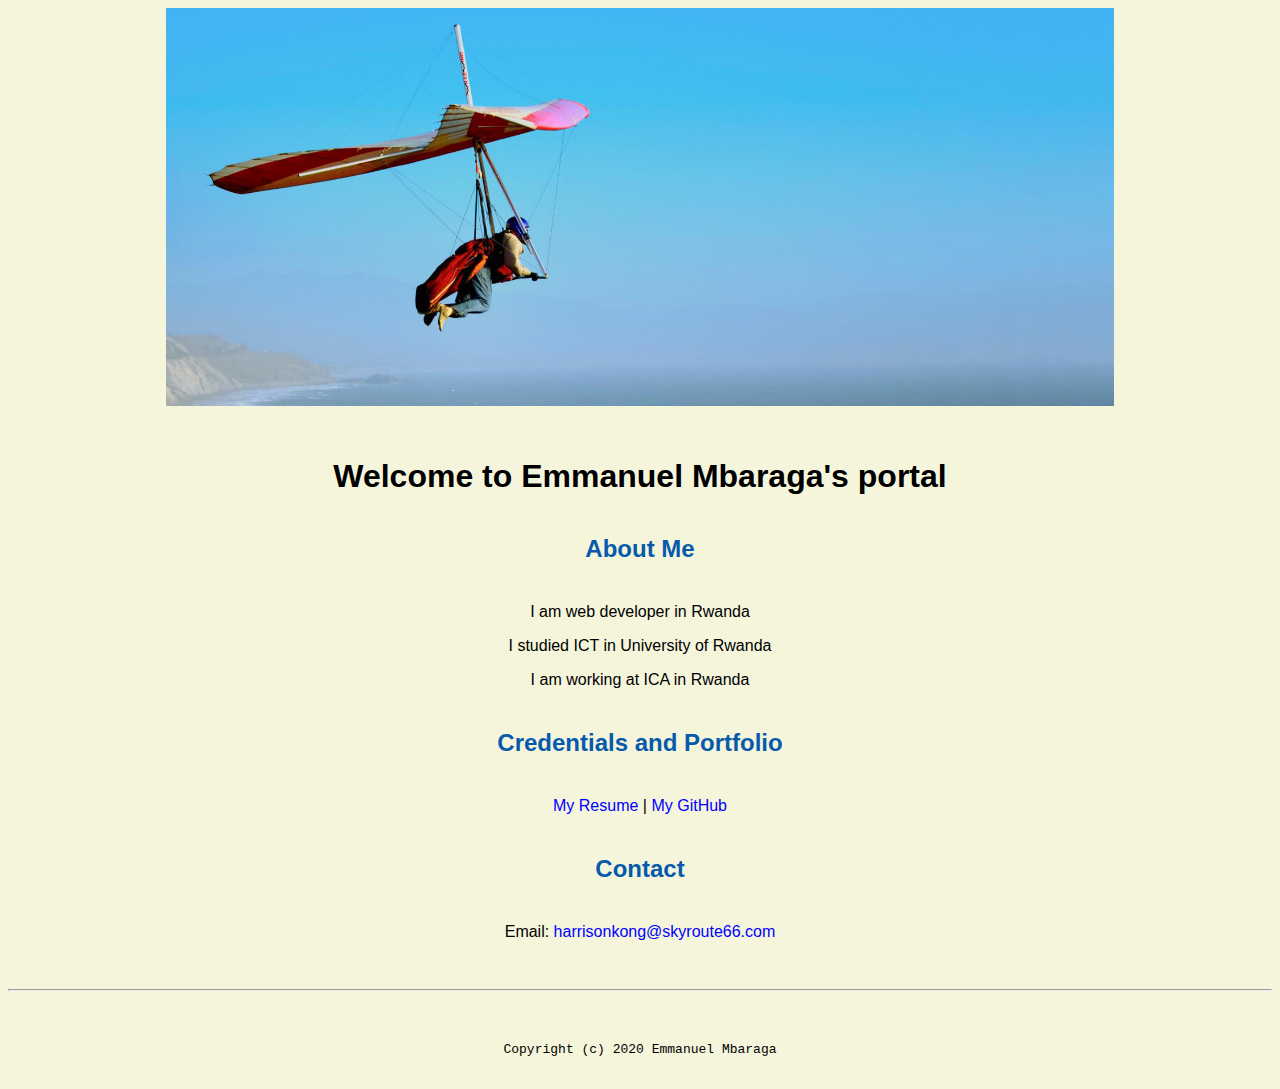
<file: index.html>
<!doctype html>

<!-- this is a comment for human! -->

<html lang="en">

  <header>
    <title>Emmanuel Mbaraga's portal</title>
   <link rel="stylesheet" href="css/master.css">
   <link rel="FaviconIcon" href="favicon.ico" type="image/x-icon">
   <link rel="shortcut" href="favicon.ico" type="image/x-icon">
  <meta name="viewport" content="width-device-width, initial-scale=1,shrink-to-fit=no">
  <meta name="name" content="Emmanuel Mbaraga's portal">
  <meta name="robots" content="noindex, nofollow">
  </header>

  <body>
      <img src="images/banner.jpg" width="75%" alt="banner">
     <h1>Welcome to Emmanuel Mbaraga's portal</h1>
     <h2>About Me</h2>
     <p>I am web developer in Rwanda</p>
     <p>I studied ICT in University of Rwanda</p>
     <p>I am working at ICA in Rwanda</p>
     <h2>Credentials and Portfolio</h2>

      <p> <a href="resume.html">My Resume </a> | <a href="https://github.com/harrisonkong"> My GitHub</a></p>
       <h2>Contact</h2>

      <p>Email: <a href="mailto: harrisonkong@skyroute66.com"> harrisonkong@skyroute66.com</a></p>
  </body>

  <footer>
      <hr>
      <code>Copyright (c) 2020 Emmanuel Mbaraga</code>
  </footer>

</html>
</file>
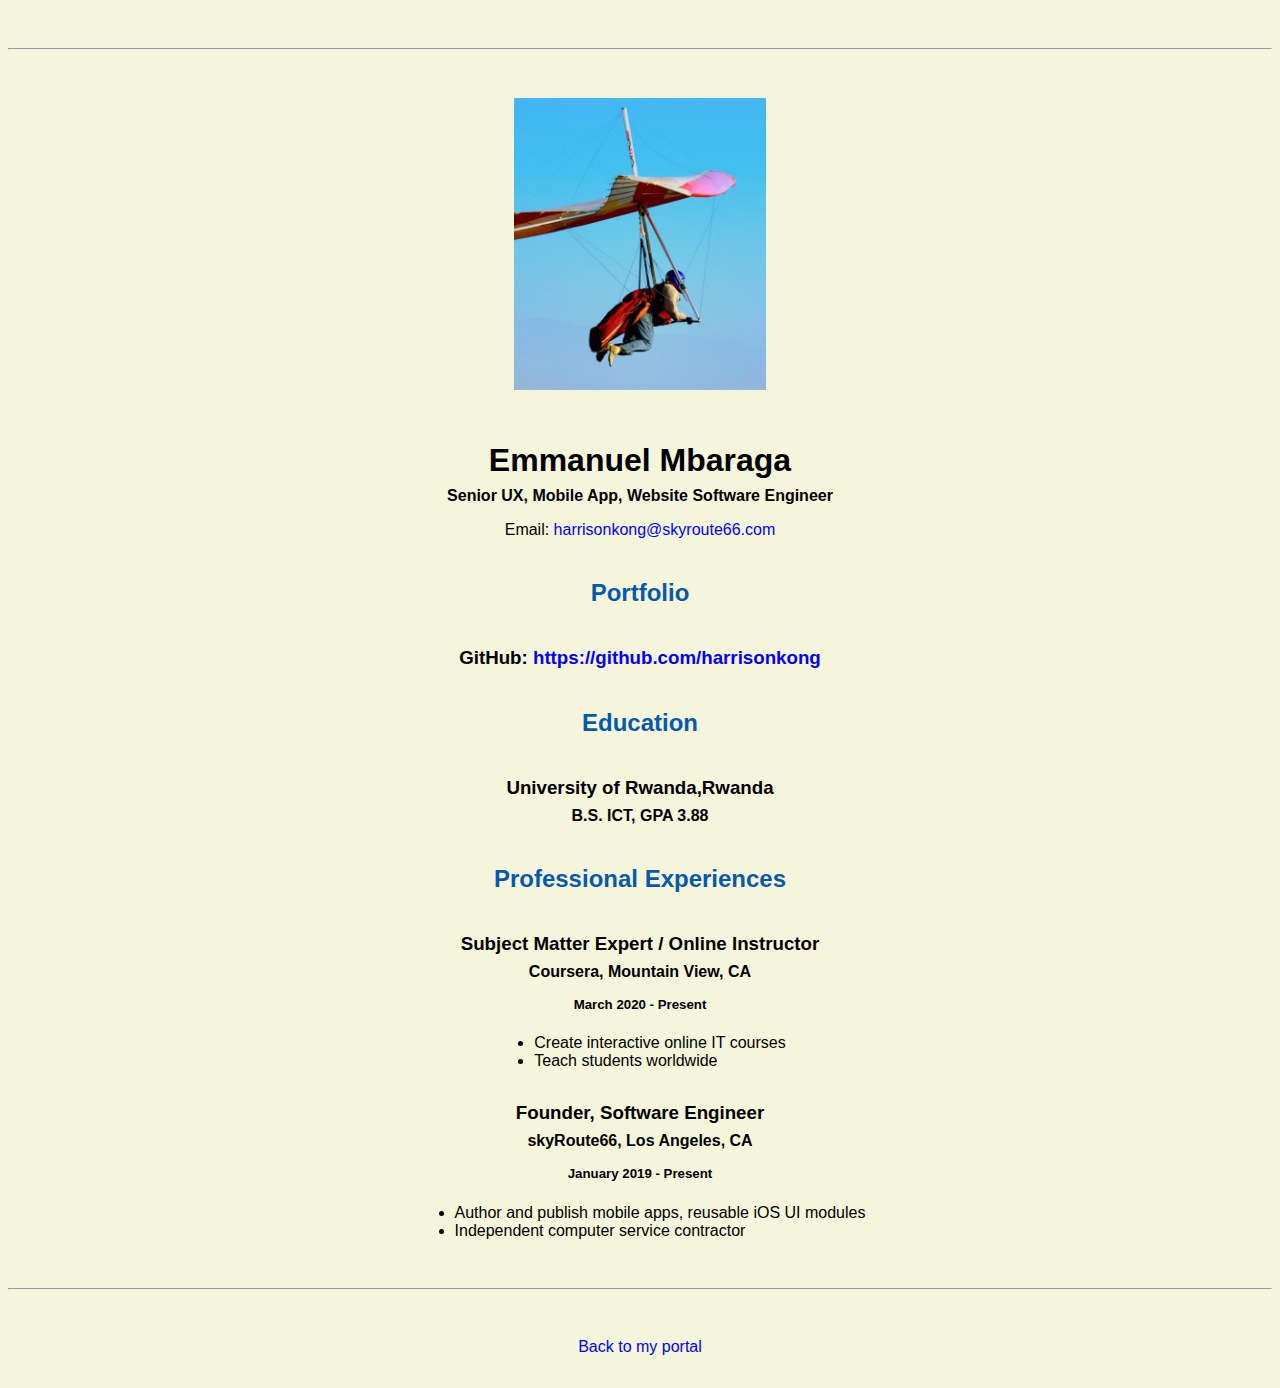
<file: resume.html>
<!doctype html>

<!-- this is a comment for human! -->

<html lang="en">

  <header>
    <title>Emmanuel Mbaraga's Resume</title>
    <link rel="stylesheet" href="css/master.css">
    <link rel="FaviconIcon" href="favicon.ico" type="image/x-icon">
    <link rel="shortcut" href="favicon.ico" type="image/x-icon">
   <meta name="viewport" content="width-device-width, initial-scale=1,shrink-to-fit=no">
   <meta name="name" content="Emmanuel Mbaraga's portal">
   <meta name="robots" content="noindex, nofollow">
  </header>

  <body>
    <hr>

    <img src="images/headshot.jpg" alt="Harrison Kong's headshot" width="20%">

    <h1>Emmanuel Mbaraga</h1>
    <h4>Senior UX, Mobile App, Website Software Engineer</h4>

    <p>Email: <a href="mailto:harrisonkong@skyroute66.com" target="_blank">harrisonkong@skyroute66.com</a></p>
    <!-- don't post physical address, personal phone number or other personal information on the web! -->

    <h2>Portfolio</h2>
      <h3>GitHub: <a href="https://github.com/harrisonkong" target="_blank">https://github.com/harrisonkong</a></h3>

    <h2>Education</h2>

    <h3>University of Rwanda,Rwanda</h3>
    <h4>B.S. ICT, GPA 3.88</h4>

    <h2>Professional Experiences</h2>

    <h3>Subject Matter Expert / Online Instructor</h3>
    <h4>Coursera, Mountain View, CA</h4>
    <h5>March 2020 - Present</h5>
      <ul>
        <li>Create interactive online IT courses</li>
        <li>Teach students worldwide</li>
      </ul>

    <h3>Founder, Software Engineer</h3>
    <h4>skyRoute66, Los Angeles, CA</h4>
    <h5>January 2019 - Present</h5>
      <ul>
        <li>Author and publish mobile apps, reusable iOS UI modules</li>
        <li>Independent computer service contractor</li>
      </ul>
  </body>

  <footer>
  <hr>
  <p><a href="index.html">Back to my portal</a><p>
  </footer>

</html>
</file>
<file: css/master.css>
/* Cascading stylesheet for the website */

/* Text inside these asterisks and slashes are comments for human */

  a {
    color: blue;/* set the text color to blue here */
    text-decoration: none; /* This means we do not want hyperlinks to be underlined */
  }

  a:hover {
    color: red;/* set the text color to red here */
    text-decoration: none; /* This means we do not want hyperlinks to be underlined */
  }

  body {
    background-color:beige;/* set the background color here */
    color:black;/* set the text color to black here */
    font-family: Arial, Helvetica, sans-serif;/* set the font here */
    text-align: center;/* set the text alignment here */
   }

  footer {
    margin-top: 2rem;
    margin-bottom: 2rem;
  }

  h1 {
    margin-bottom: 0.5rem;
    margin-top: 3rem;
   }

  h2 {
    color:#075AAB;/* set the text color of to #075AAB here */
    /* set both the bottom margin and top margin to 2.5rem here */
    margin-top: 2.5rem;
    margin-bottom: 2.5rem;
   }

  h3 {
    margin-bottom: 0;
    margin-top: 2rem;
  }

  h4 {
    margin-bottom: 1rem;
    margin-top: 0.5rem;
  }

  h5 {
    margin-top: 0.5rem;
  }

  hr {
    margin-bottom: 3rem;
    margin-top: 3rem;
  }

  /* this controls how the bullet points in the resume page looks */
  ul {
    display: table;
    margin: 0 auto;
    text-align: left;
  }
</file>
